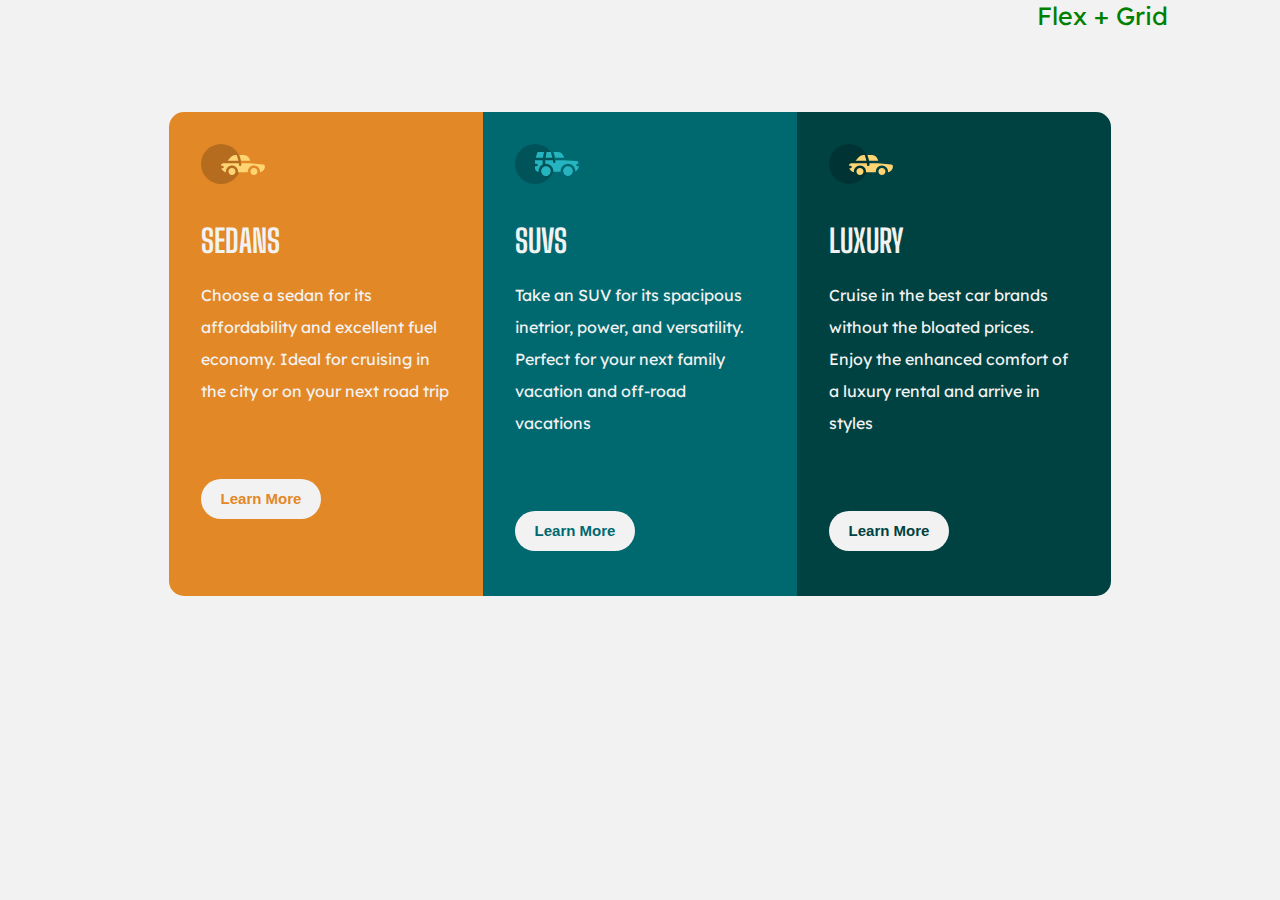
<file: index.html>
<!DOCTYPE html>
<html lang="en">
  <head>
    <meta charset="UTF-8" />
    <meta http-equiv="X-UA-Compatible" content="IE=edge" />
    <meta name="viewport" content="width=device-width, initial-scale=1.0" />
    <title>Motor_flex</title>
    <link rel="stylesheet" href="style.css" />
    <link rel="preconnect" href="https://fonts.googleapis.com" />
    <link rel="preconnect" href="https://fonts.gstatic.com" crossorigin />
    <link
      href="https://fonts.googleapis.com/css2?family=Big+Shoulders+Display:wght@700&family=Lexend+Deca&display=swap"
      rel="stylesheet"
    />
  </head>
  <body>
    <header>
      <p class="float"><a href="index.html">Flex </a><a href="grid.html">+ Grid</a></p>
    </header>
    <main>
      <div class="sedan">
        <img src="images/icon-sedans.svg" alt="Sedan" />
        <h1>SEDANS</h1>
        <p>
          Choose a sedan for its affordability and excellent fuel economy. Ideal
          for cruising in the city or on your next road trip
        </p>
        <button>Learn More</button>
      </div>
      <div class="suv">
        <img src="images/icon-suvs.svg" alt="Suv" />
        <h1>SUVS</h1>
        <p>
          Take an SUV for its spacipous inetrior, power, and versatility.
          Perfect for your next family vacation and off-road vacations
        </p>
        <button>Learn More</button>
      </div>
      <div class="luxury">
        <img src="images/icon-sedans.svg" alt="Luxury" />
        <h1>LUXURY</h1>
        <p>
          Cruise in the best car brands without the bloated prices. Enjoy the
          enhanced comfort of a luxury rental and arrive in styles
        </p>
        <button>Learn More</button>
      </div>
    </main>
  </body>
</html>
</file>
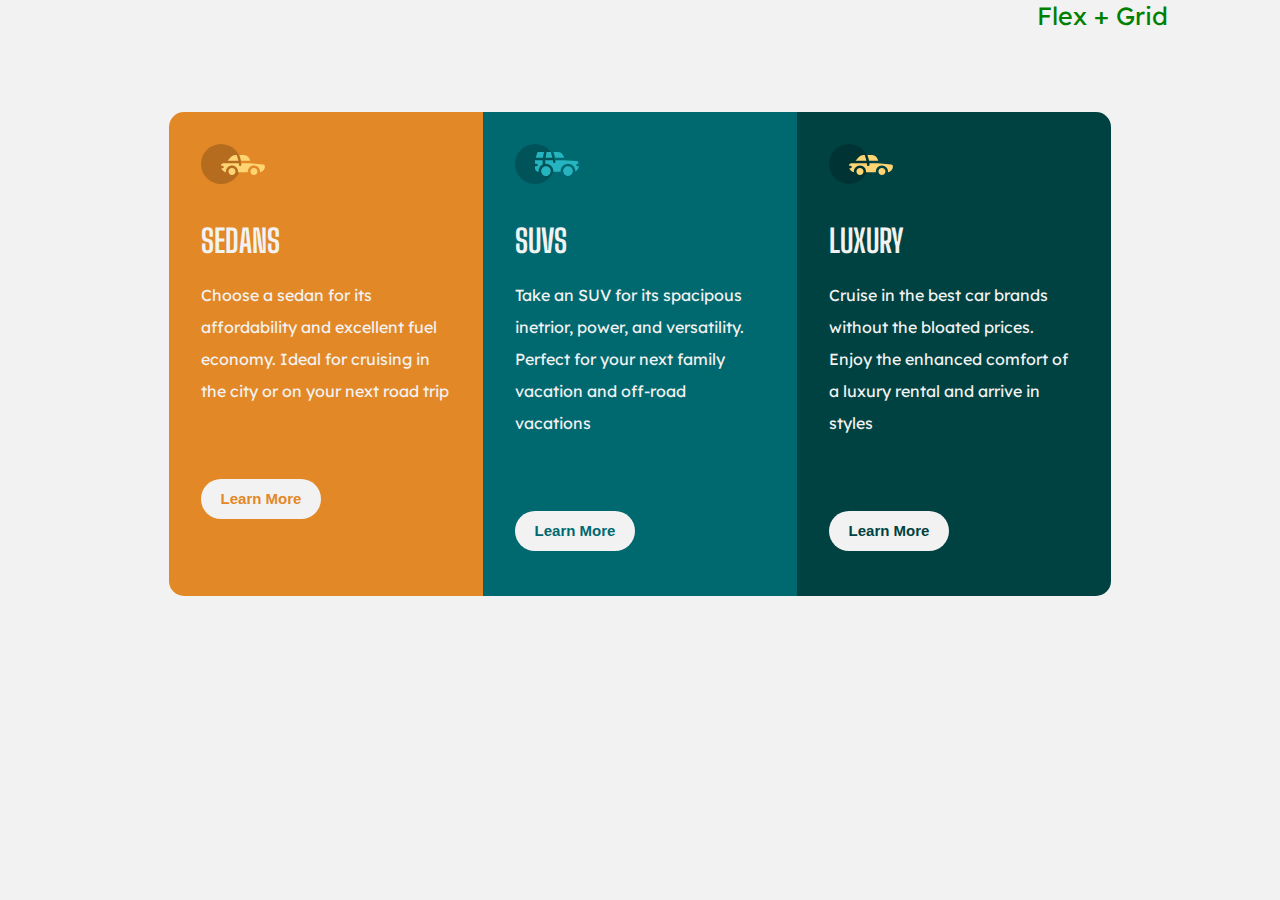
<file: flex.html>
<!DOCTYPE html>
<html lang="en">
  <head>
    <meta charset="UTF-8" />
    <meta http-equiv="X-UA-Compatible" content="IE=edge" />
    <meta name="viewport" content="width=device-width, initial-scale=1.0" />
    <title>Motor_flex</title>
    <link rel="stylesheet" href="/flex style.css" />
    <link rel="preconnect" href="https://fonts.googleapis.com" />
    <link rel="preconnect" href="https://fonts.gstatic.com" crossorigin />
    <link
      href="https://fonts.googleapis.com/css2?family=Big+Shoulders+Display:wght@700&family=Lexend+Deca&display=swap"
      rel="stylesheet"
    />
  </head>
  <body>
    <header>
      <p class="float"><a href="/flex.html">Flex </a><a href="/grid.html">+ Grid</a></p>
    </header>
    <main>
      <div class="sedan">
        <img src="/images/icon-sedans.svg" alt="Sedan" />
        <h1>SEDANS</h1>
        <p>
          Choose a sedan for its affordability and excellent fuel economy. Ideal
          for cruising in the city or on your next road trip
        </p>
        <button>Learn More</button>
      </div>
      <div class="suv">
        <img src="/images/icon-suvs.svg" alt="Suv" />
        <h1>SUVS</h1>
        <p>
          Take an SUV for its spacipous inetrior, power, and versatility.
          Perfect for your next family vacation and off-road vacations
        </p>
        <button>Learn More</button>
      </div>
      <div class="luxury">
        <img src="/images/icon-sedans.svg" alt="Luxury" />
        <h1>LUXURY</h1>
        <p>
          Cruise in the best car brands without the bloated prices. Enjoy the
          enhanced comfort of a luxury rental and arrive in styles
        </p>
        <button>Learn More</button>
      </div>
    </main>
  </body>
</html>
</file>
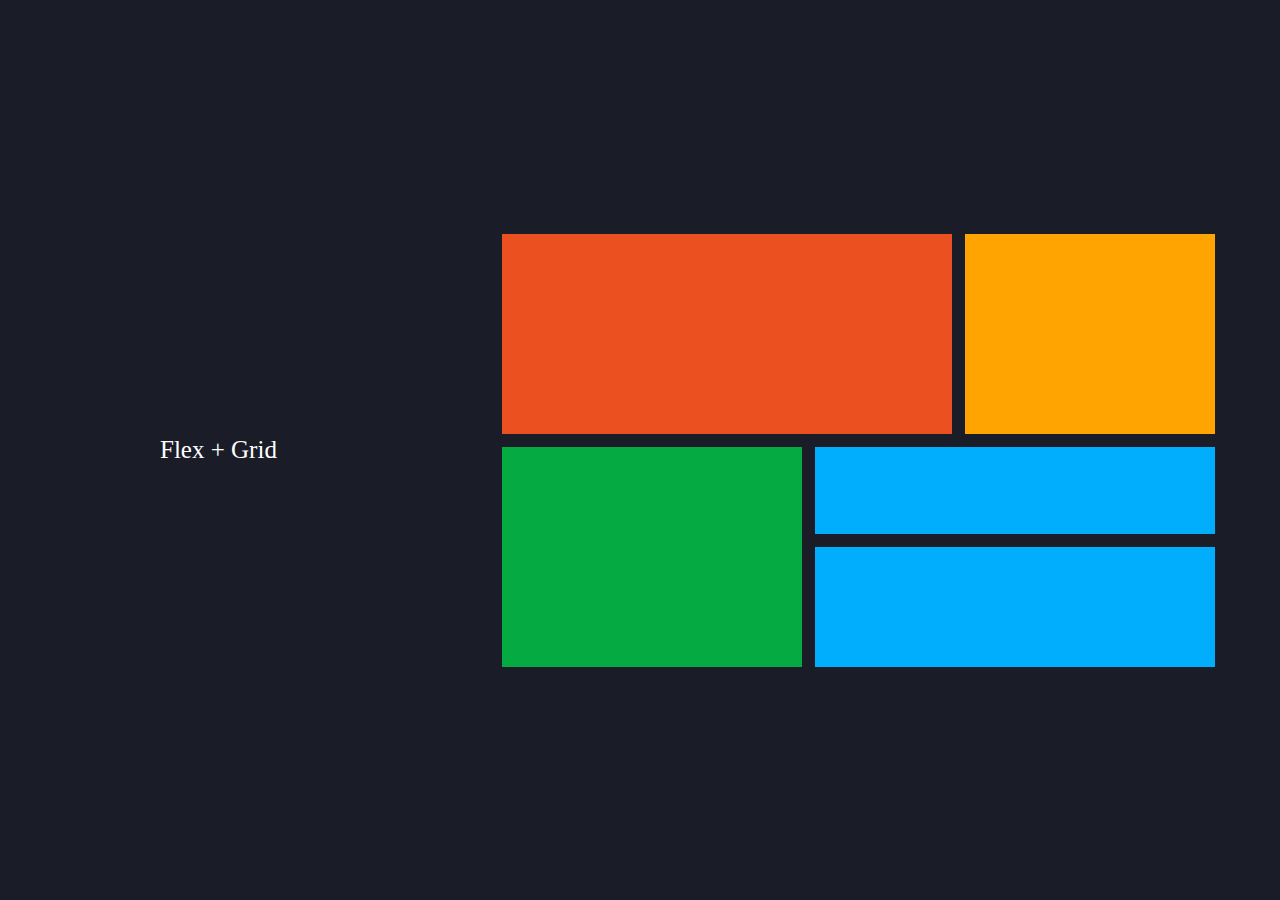
<file: grid.html>
<!DOCTYPE html>
<html lang="en">
  <head>
    <meta charset="UTF-8" />
    <meta http-equiv="X-UA-Compatible" content="IE=edge" />
    <meta name="viewport" content="width=device-width, initial-scale=1.0" />
    <title>Grid</title>
    <link rel="stylesheet" href="grid style.css" />
  </head>
  <body>
    <header>
      <p class="float"><a href="index.html">Flex </a><a href="grid.html">+ Grid</a></p>
    </header>
    <main>
      <div class="first"></div>
      <div class="second"></div>
      <div class="third"></div>
      <div class="fourth"></div>
      <div class="fifth"></div>
    </main>
  </body>
</html>
</file>
<file: style.css>
body {
  margin: 0;
  padding: 0;
  box-sizing: border-box;
  background-color: hsl(0, 0%, 95%);
}
.float {
  position: relative;
  text-align: right;
  margin: 0 7rem;
  font-size: 25px;
}
.float a {
  text-decoration: none;
  color: green;
}
main {
  display: flex;
  justify-content: center;
  margin-top: 5rem;
}
.sedan {
  height: 420px;
  width: 250px;
  background-color: hsl(31, 77%, 52%);
  padding: 2rem;
  border-top-left-radius: 15px;
  border-bottom-left-radius: 15px;
}
.suv {
  height: 420px;
  width: 250px;
  background-color: hsl(184, 100%, 22%);
  padding: 2rem;
}
.luxury {
  height: 420px;
  width: 250px;
  background-color: hsl(179, 100%, 13%);
  padding: 2rem;
  border-top-right-radius: 15px;
  border-bottom-right-radius: 15px;
}
p,
h1 {
  color: hsl(0, 0%, 95%);
  line-height: 2rem;
}
.sedan button {
  background-color: hsl(0, 0%, 95%);
  color: hsl(31, 77%, 52%);
}
.suv button {
  background-color: hsl(0, 0%, 95%);
  color: hsl(184, 100%, 22%);
}
.luxury button {
  background-color: hsl(0, 0%, 95%);
  color: hsl(179, 100%, 13%);
}
button {
  border: none;
  height: 40px;
  width: 120px;
  border-radius: 20px;
  font-weight: 700;
  font-size: 15px;
  margin-top: 3.5rem;
}
img {
  margin-bottom: 1rem;
}
h1 {
  font-family: "Big Shoulders Display", cursive;
}
p {
  font-family: "Lexend Deca", sans-serif;
}
</file>
<file: flex style.css>
body {
  margin: 0;
  padding: 0;
  box-sizing: border-box;
  background-color: hsl(0, 0%, 95%);
}
.float {
  position: relative;
  text-align: right;
  margin: 0 7rem;
  font-size: 25px;
}
.float a {
  text-decoration: none;
  color: green;
}
main {
  display: flex;
  justify-content: center;
  margin-top: 5rem;
}
.sedan {
  height: 420px;
  width: 250px;
  background-color: hsl(31, 77%, 52%);
  padding: 2rem;
  border-top-left-radius: 15px;
  border-bottom-left-radius: 15px;
}
.suv {
  height: 420px;
  width: 250px;
  background-color: hsl(184, 100%, 22%);
  padding: 2rem;
}
.luxury {
  height: 420px;
  width: 250px;
  background-color: hsl(179, 100%, 13%);
  padding: 2rem;
  border-top-right-radius: 15px;
  border-bottom-right-radius: 15px;
}
p,
h1 {
  color: hsl(0, 0%, 95%);
  line-height: 2rem;
}
.sedan button {
  background-color: hsl(0, 0%, 95%);
  color: hsl(31, 77%, 52%);
}
.suv button {
  background-color: hsl(0, 0%, 95%);
  color: hsl(184, 100%, 22%);
}
.luxury button {
  background-color: hsl(0, 0%, 95%);
  color: hsl(179, 100%, 13%);
}
button {
  border: none;
  height: 40px;
  width: 120px;
  border-radius: 20px;
  font-weight: 700;
  font-size: 15px;
  margin-top: 3.5rem;
}
img {
  margin-bottom: 1rem;
}
h1 {
  font-family: "Big Shoulders Display", cursive;
}
p {
  font-family: "Lexend Deca", sans-serif;
}
</file>
<file: grid style.css>
* {
  padding: 0;
  margin: 0;
  align-content: center;
}
body {
  background-color: rgb(26, 28, 40);
  color: white;
  display: flex;
  align-content: center;
}
.float {
  position: relative;
  text-align: center;
  margin: 0 10rem;
  font-size: 25px;
}
.float a {
  text-decoration: none;
  color: white;
}
main {
  display: grid;
  grid-template-areas:
    "a a b"
    "c d d"
    "c e e";
  gap: 13px;
  width: 50%;
  margin: auto;
  place-content: center;
  min-height: 100vh;
}
.first {
  background-color: #eb5020;
  height: 200px;
  width: 450px;
  grid-area: a;
}
.second {
  background-color: #ffa401;
  height: 200px;
  width: 250px;
  grid-area: b;
}
.third {
  background-color: #05aa42;
  height: 220px;
  width: 300px;
  grid-area: c;
}
.fourth {
  background-color: #01aefd;
  height: 87px;
  width: 400px;
  grid-area: d;
}
.fifth {
  background-color: #01aefd;
  height: 120px;
  width: 400px;
  grid-area: e;
}
</file>
